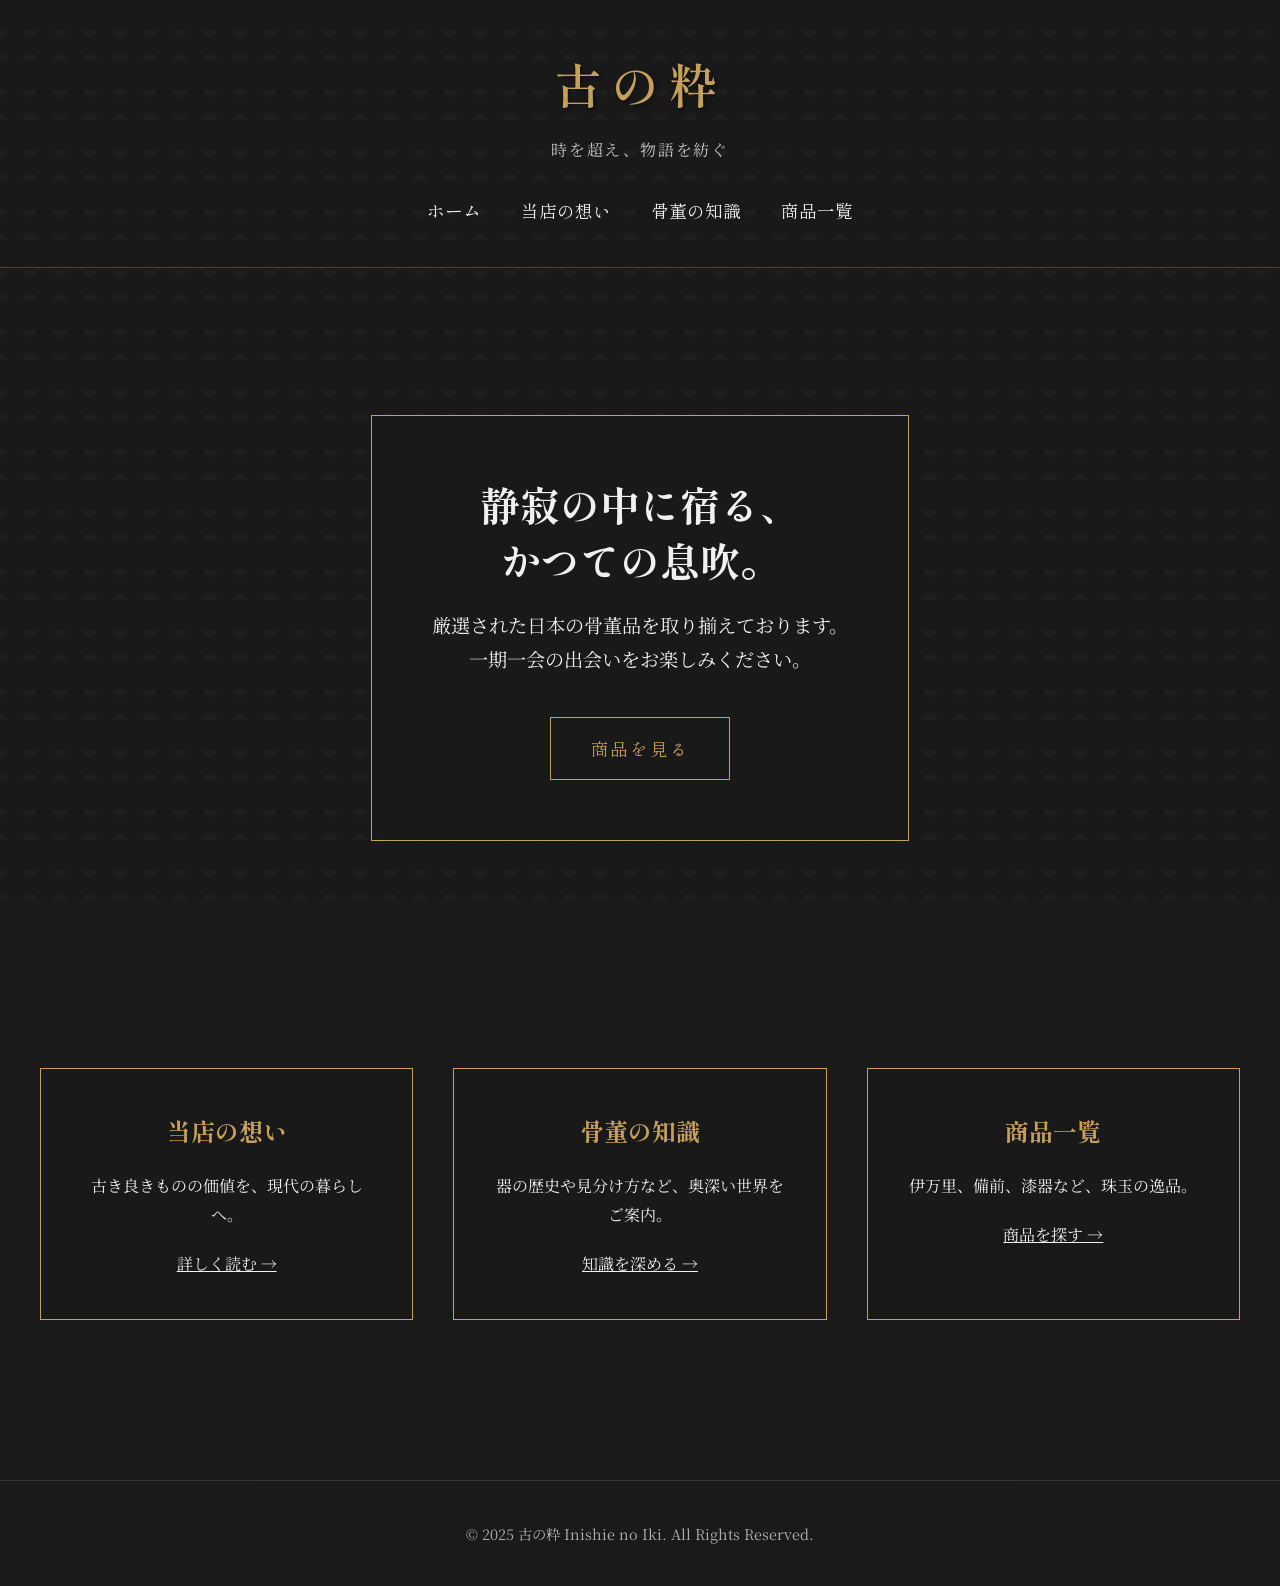
<file: index.html>
<!DOCTYPE html>
<html lang="ja">
<head>
    <meta charset="UTF-8">
    <meta name="viewport" content="width=device-width, initial-scale=1.0">
    <title>古の粋 - Inishie no Iki | 日本の骨董品</title>
    <link rel="stylesheet" href="style.css">
</head>
<body>

    <header>
        <div class="container">
            <h1 class="site-title">古の粋</h1>
            <p class="site-subtitle">時を超え、物語を紡ぐ</p>
            <nav>
                <ul>
                    <li><a href="index.html">ホーム</a></li>
                    <li><a href="brand.html">当店の想い</a></li>
                    <li><a href="knowledge.html">骨董の知識</a></li>
                    <li><a href="products.html">商品一覧</a></li>
                </ul>
            </nav>
        </div>
    </header>

    <main>
        <section class="hero">
            <div class="hero-content">
                <h2>静寂の中に宿る、<br>かつての息吹。</h2>
                <p>厳選された日本の骨董品を取り揃えております。<br>一期一会の出会いをお楽しみください。</p>
                <a href="products.html" class="btn">商品を見る</a>
            </div>
        </section>

        <section class="container" style="padding: 80px 0; text-align: center;">
            <div style="display: grid; grid-template-columns: repeat(auto-fit, minmax(300px, 1fr)); gap: 40px;">
                <div style="border: 1px solid var(--color-accent); padding: 40px; background: rgba(26, 26, 26, 0.6);">
                    <h3 style="font-family: var(--font-main); font-size: 1.5rem; color: var(--color-accent); margin-bottom: 20px;">当店の想い</h3>
                    <p style="margin-bottom: 20px;">古き良きものの価値を、現代の暮らしへ。</p>
                    <a href="brand.html" style="text-decoration: underline;">詳しく読む &rarr;</a>
                </div>
                <div style="border: 1px solid var(--color-accent); padding: 40px; background: rgba(26, 26, 26, 0.6);">
                    <h3 style="font-family: var(--font-main); font-size: 1.5rem; color: var(--color-accent); margin-bottom: 20px;">骨董の知識</h3>
                    <p style="margin-bottom: 20px;">器の歴史や見分け方など、奥深い世界をご案内。</p>
                    <a href="knowledge.html" style="text-decoration: underline;">知識を深める &rarr;</a>
                </div>
                <div style="border: 1px solid var(--color-accent); padding: 40px; background: rgba(26, 26, 26, 0.6);">
                    <h3 style="font-family: var(--font-main); font-size: 1.5rem; color: var(--color-accent); margin-bottom: 20px;">商品一覧</h3>
                    <p style="margin-bottom: 20px;">伊万里、備前、漆器など、珠玉の逸品。</p>
                    <a href="products.html" style="text-decoration: underline;">商品を探す &rarr;</a>
                </div>
            </div>
        </section>
    </main>

    <footer>
        <div class="container">
            <p>&copy; 2025 古の粋 Inishie no Iki. All Rights Reserved.</p>
        </div>
    </footer>

</body>
</html>
</file>
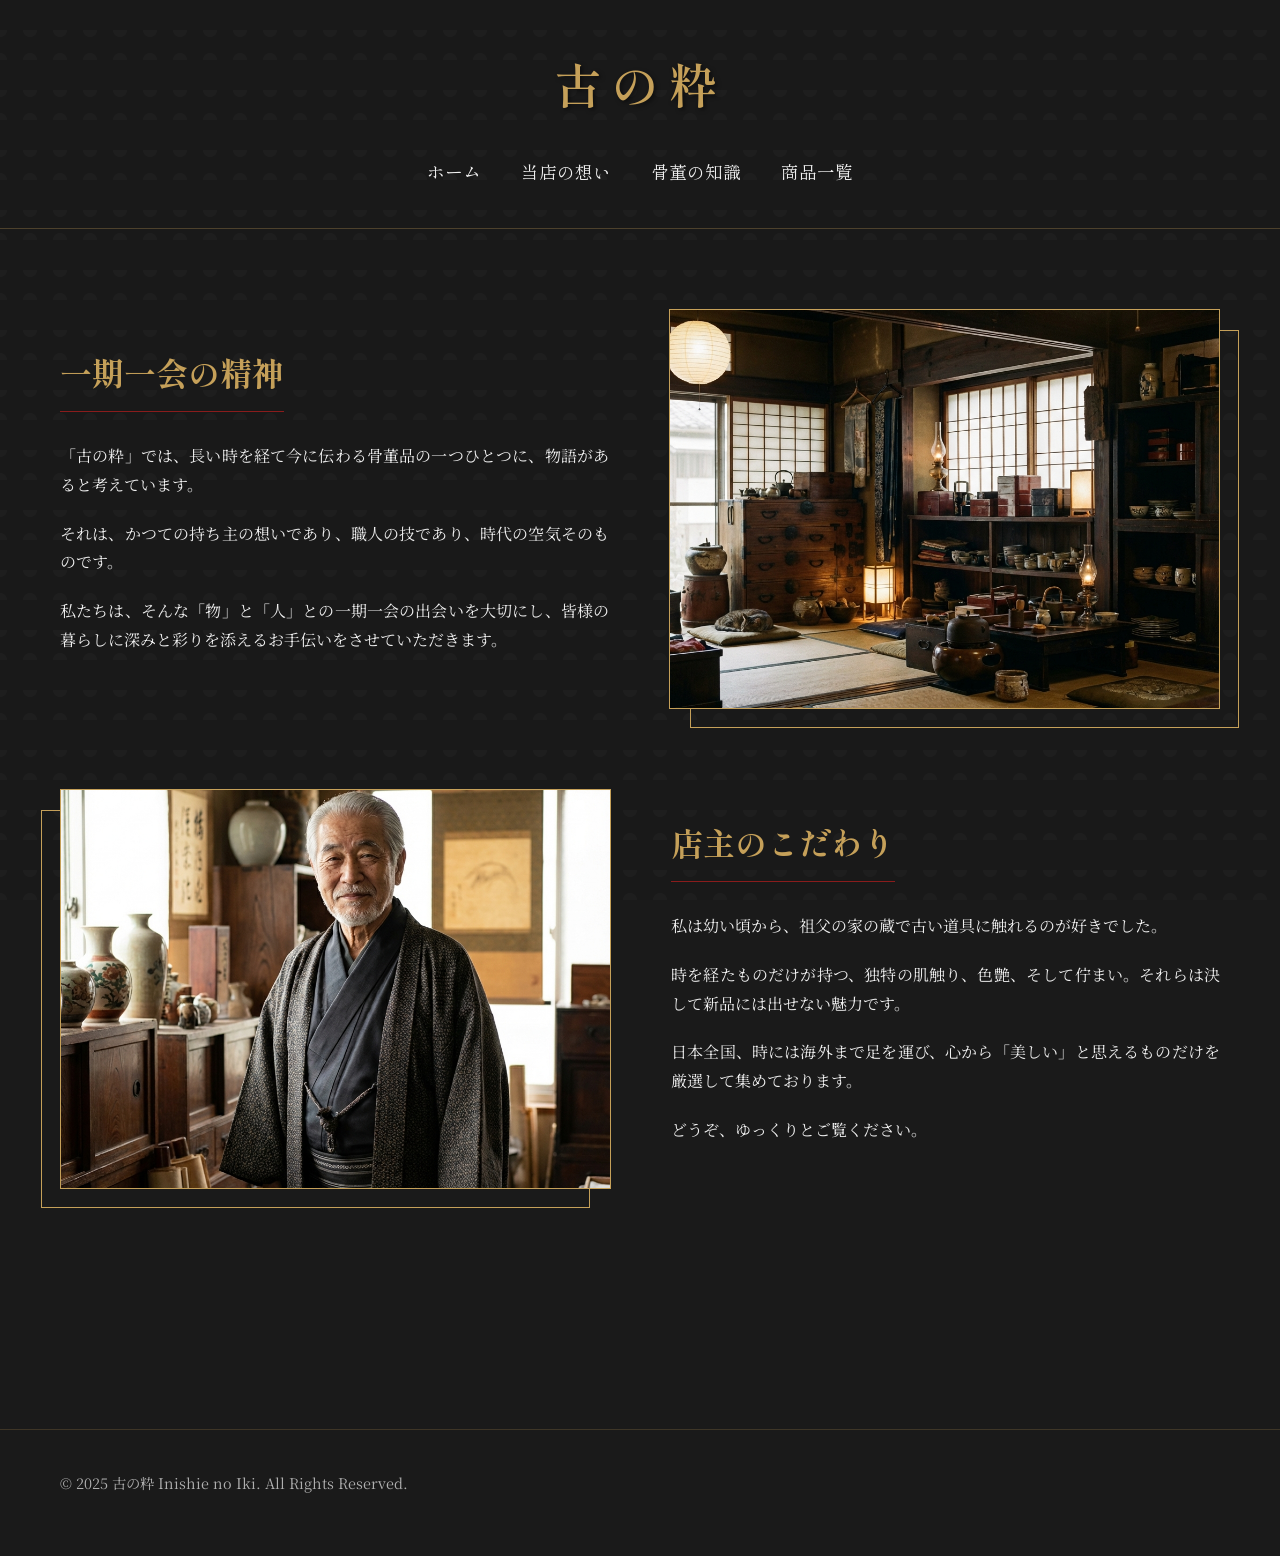
<file: brand.html>
<!DOCTYPE html>
<html lang="ja">

<head>
    <meta charset="UTF-8">
    <meta name="viewport" content="width=device-width, initial-scale=1.0">
    <title>当店の想い - 古の粋</title>
    <link rel="stylesheet" href="style.css">
    <style>
        .brand-section {
            display: flex;
            align-items: center;
            gap: 60px;
            margin-bottom: 80px;
        }

        .brand-section:nth-child(even) {
            flex-direction: row-reverse;
        }

        .brand-text {
            flex: 1;
        }

        .brand-image {
            flex: 1;
            height: 400px;
            background-color: #333;
            /* Placeholder */
            border: 1px solid var(--color-accent);
            position: relative;
        }

        .brand-image img {
            width: 100%;
            height: 100%;
            object-fit: cover;
            display: block;
        }

        .brand-image::after {
            content: '';
            position: absolute;
            top: 20px;
            left: 20px;
            right: -20px;
            bottom: -20px;
            border: 1px solid var(--color-accent);
            z-index: -1;
        }

        .brand-section:nth-child(even) .brand-image::after {
            left: -20px;
            right: 20px;
        }

        h2 {
            font-family: var(--font-main);
            font-size: 2rem;
            color: var(--color-accent);
            margin-bottom: 30px;
            border-bottom: 1px solid var(--color-accent-deep);
            display: inline-block;
            padding-bottom: 10px;
        }

        p {
            margin-bottom: 20px;
            text-align: justify;
        }
    </style>
</head>

<body>

    <header>
        <div class="container">
            <h1 class="site-title">古の粋</h1>
            <nav>
                <ul>
                    <li><a href="index.html">ホーム</a></li>
                    <li><a href="brand.html" class="active">当店の想い</a></li>
                    <li><a href="knowledge.html">骨董の知識</a></li>
                    <li><a href="products.html">商品一覧</a></li>
                </ul>
            </nav>
        </div>
    </header>

    <main class="container" style="padding: 80px 20px;">

        <section class="brand-section">
            <div class="brand-text">
                <h2>一期一会の精神</h2>
                <p>「古の粋」では、長い時を経て今に伝わる骨董品の一つひとつに、物語があると考えています。</p>
                <p>それは、かつての持ち主の想いであり、職人の技であり、時代の空気そのものです。</p>
                <p>私たちは、そんな「物」と「人」との一期一会の出会いを大切にし、皆様の暮らしに深みと彩りを添えるお手伝いをさせていただきます。</p>
            </div>
            <div class="brand-image">
                <img src="assets/store.png" alt="店内の様子">
            </div>
        </section>

        <section class="brand-section">
            <div class="brand-text">
                <h2>店主のこだわり</h2>
                <p>私は幼い頃から、祖父の家の蔵で古い道具に触れるのが好きでした。</p>
                <p>時を経たものだけが持つ、独特の肌触り、色艶、そして佇まい。それらは決して新品には出せない魅力です。</p>
                <p>日本全国、時には海外まで足を運び、心から「美しい」と思えるものだけを厳選して集めております。</p>
                <p>どうぞ、ゆっくりとご覧ください。</p>
            </div>
            <div class="brand-image">
                <img src="assets/owner.png" alt="店主のポートレート">
            </div>
        </section>

    </main>

    <footer>
        <div class="container">
            <p>&copy; 2025 古の粋 Inishie no Iki. All Rights Reserved.</p>
        </div>
    </footer>

</body>

</html>
</file>
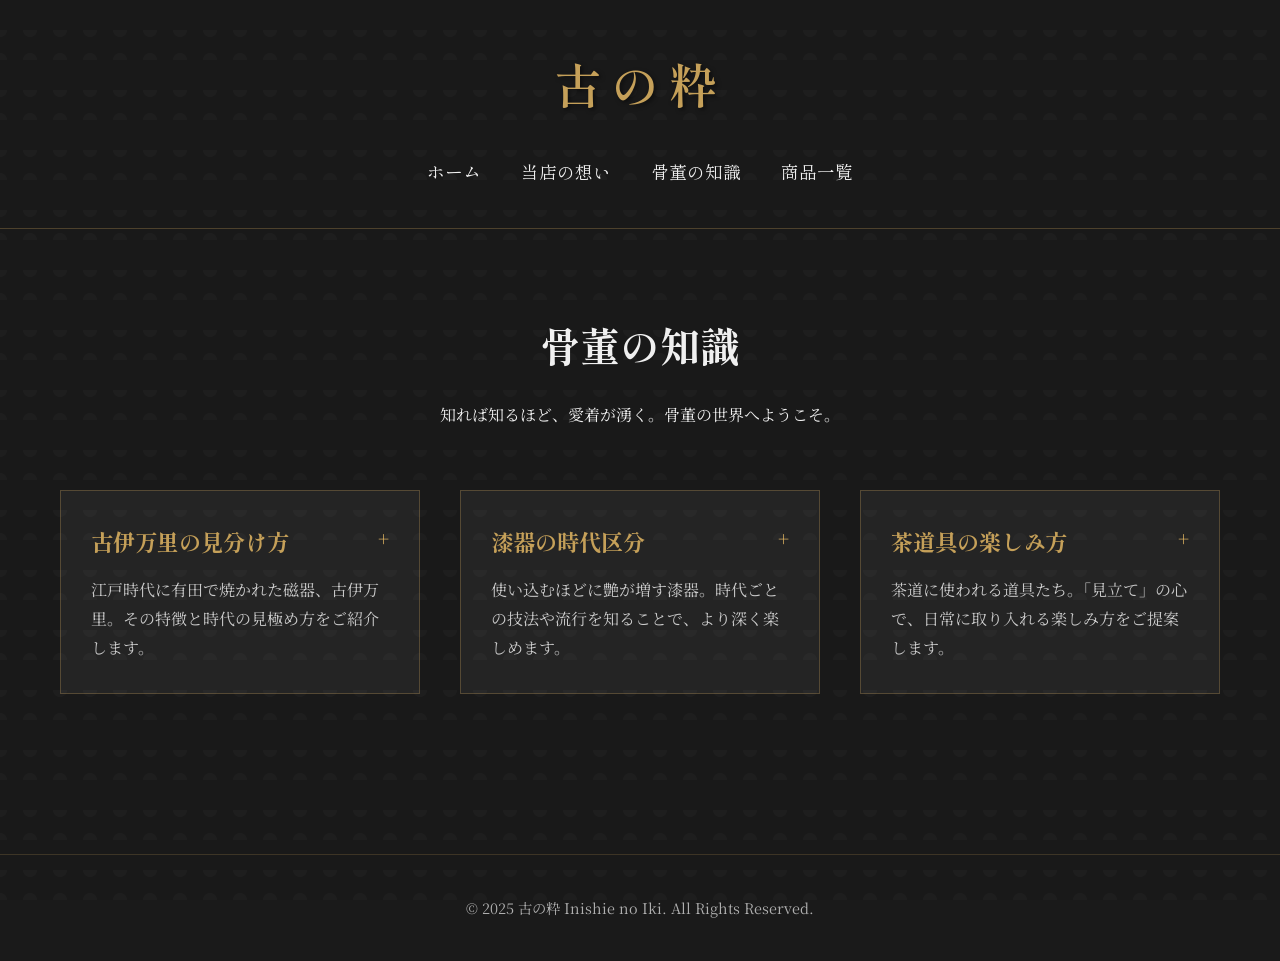
<file: knowledge.html>
<!DOCTYPE html>
<html lang="ja">

<head>
    <meta charset="UTF-8">
    <meta name="viewport" content="width=device-width, initial-scale=1.0">
    <title>骨董の知識 - 古の粋</title>
    <link rel="stylesheet" href="style.css">
    <style>
        .knowledge-grid {
            display: grid;
            grid-template-columns: repeat(auto-fit, minmax(300px, 1fr));
            gap: 40px;
            margin-top: 60px;
        }

        .knowledge-card {
            background: rgba(255, 255, 255, 0.05);
            border: 1px solid rgba(197, 160, 89, 0.3);
            padding: 30px;
            cursor: pointer;
            transition: all 0.3s ease;
            position: relative;
            overflow: hidden;
        }

        .knowledge-card:hover {
            background: rgba(255, 255, 255, 0.1);
            border-color: var(--color-accent);
            transform: translateY(-5px);
        }

        .knowledge-card h3 {
            font-family: var(--font-main);
            color: var(--color-accent);
            margin-bottom: 15px;
            font-size: 1.4rem;
        }

        .knowledge-card .summary {
            font-size: 1rem;
            color: #ccc;
        }

        .knowledge-card .details {
            max-height: 0;
            overflow: hidden;
            transition: max-height 0.5s ease, opacity 0.5s ease;
            opacity: 0;
            margin-top: 0;
        }

        .knowledge-card.active .details {
            max-height: 500px;
            /* Arbitrary large height */
            opacity: 1;
            margin-top: 20px;
            padding-top: 20px;
            border-top: 1px dashed rgba(197, 160, 89, 0.3);
        }

        .toggle-icon {
            position: absolute;
            top: 30px;
            right: 30px;
            color: var(--color-accent);
            font-size: 1.2rem;
            transition: transform 0.3s ease;
        }

        .knowledge-card.active .toggle-icon {
            transform: rotate(45deg);
        }
    </style>
</head>

<body>

    <header>
        <div class="container">
            <h1 class="site-title">古の粋</h1>
            <nav>
                <ul>
                    <li><a href="index.html">ホーム</a></li>
                    <li><a href="brand.html">当店の想い</a></li>
                    <li><a href="knowledge.html" class="active">骨董の知識</a></li>
                    <li><a href="products.html">商品一覧</a></li>
                </ul>
            </nav>
        </div>
    </header>

    <main class="container" style="padding: 80px 20px;">
        <h2 style="text-align: center; font-family: var(--font-main); font-size: 2.5rem; margin-bottom: 20px;">骨董の知識
        </h2>
        <p style="text-align: center; margin-bottom: 60px;">知れば知るほど、愛着が湧く。骨董の世界へようこそ。</p>

        <div class="knowledge-grid">
            <!-- Card 1 -->
            <div class="knowledge-card" onclick="toggleCard(this)">
                <div class="toggle-icon">+</div>
                <h3>古伊万里の見分け方</h3>
                <p class="summary">江戸時代に有田で焼かれた磁器、古伊万里。その特徴と時代の見極め方をご紹介します。</p>
                <div class="details">
                    <p>古伊万里は、江戸時代に肥前国（現在の佐賀県・長崎県）で生産された磁器の総称です。</p>
                    <br>
                    <p><strong>初期伊万里（1610年代〜1650年代）</strong>：素地が厚く、染付の発色が不安定で、素朴な味わいがあります。</p>
                    <p><strong>柿右衛門様式（1640年代〜）</strong>：乳白色の素地（濁手）に、赤・黄・緑・青などの色絵が施された優美なスタイル。</p>
                    <p><strong>金襴手（1680年代〜）</strong>：染付に赤や金をふんだんに使った豪華絢爛な様式。輸出用として人気を博しました。</p>
                    <br>
                    <p>高台（器の底）の砂付着や、釉薬の溜まり具合なども鑑定のポイントになります。</p>
                </div>
            </div>

            <!-- Card 2 -->
            <div class="knowledge-card" onclick="toggleCard(this)">
                <div class="toggle-icon">+</div>
                <h3>漆器の時代区分</h3>
                <p class="summary">使い込むほどに艶が増す漆器。時代ごとの技法や流行を知ることで、より深く楽しめます。</p>
                <div class="details">
                    <p>日本の漆器は、縄文時代から続く長い歴史を持ちます。</p>
                    <br>
                    <p><strong>桃山時代</strong>：高台寺蒔絵に代表される、平蒔絵を主体とした華やかで斬新なデザインが特徴。</p>
                    <p><strong>江戸時代</strong>：技術が成熟し、印籠や根付などの細密工芸が発達しました。各藩で産業として奨励され、多様な産地が形成されました。</p>
                    <p><strong>明治時代</strong>：政府の輸出振興策により、超絶技巧を駆使した精緻な作品が作られ、海外で高く評価されました。</p>
                    <br>
                    <p>古い漆器は、経年による「透け」や「断文（ひび割れ）」も味わいの一つとして愛でられます。</p>
                </div>
            </div>

            <!-- Card 3 -->
            <div class="knowledge-card" onclick="toggleCard(this)">
                <div class="toggle-icon">+</div>
                <h3>茶道具の楽しみ方</h3>
                <p class="summary">茶道に使われる道具たち。「見立て」の心で、日常に取り入れる楽しみ方をご提案します。</p>
                <div class="details">
                    <p>茶道具は、本来の用途以外にも自由に楽しむことができます。</p>
                    <br>
                    <p><strong>抹茶碗</strong>：小鉢として料理を盛ったり、カフェオレボウルとして使ったり。</p>
                    <p><strong>水指</strong>：花器として季節の花を活けたり、ワインクーラーとして使うのも粋です。</p>
                    <p><strong>香合</strong>：アクセサリーケースや、薬味入れとして食卓に。</p>
                    <br>
                    <p>形式にとらわれず、自分の感性で「見立て」て使うことこそ、現代における骨董の醍醐味と言えるでしょう。</p>
                </div>
            </div>
        </div>
    </main>

    <footer>
        <div class="container">
            <p>&copy; 2025 古の粋 Inishie no Iki. All Rights Reserved.</p>
        </div>
    </footer>

    <script src="script.js"></script>
</body>

</html>
</file>
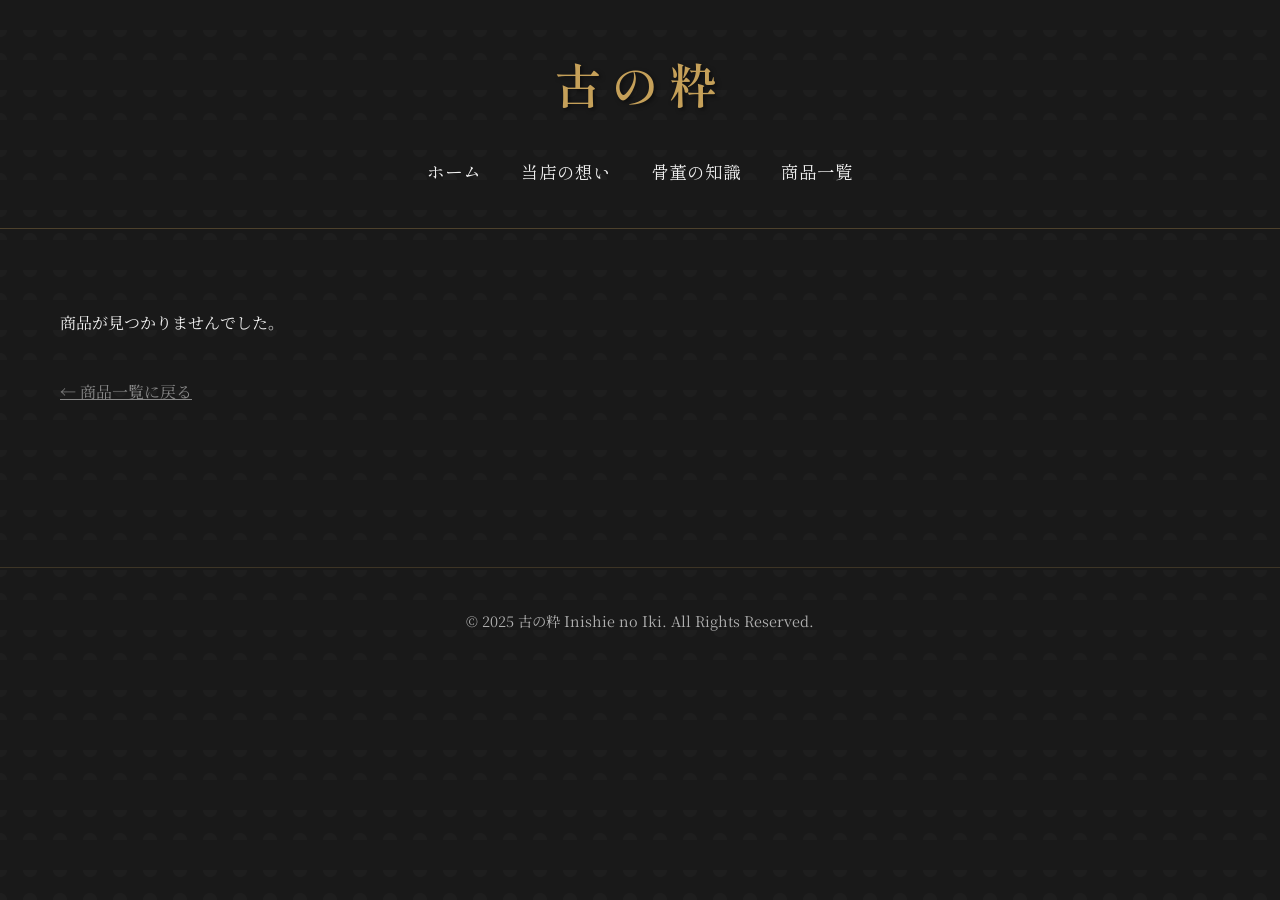
<file: product-detail.html>
<!DOCTYPE html>
<html lang="ja">

<head>
    <meta charset="UTF-8">
    <meta name="viewport" content="width=device-width, initial-scale=1.0">
    <title>商品詳細 - 古の粋</title>
    <link rel="stylesheet" href="style.css">
    <style>
        .product-detail {
            display: flex;
            gap: 60px;
            margin-top: 60px;
            align-items: flex-start;
        }

        @media (max-width: 768px) {
            .product-detail {
                flex-direction: column;
            }
        }

        .detail-image {
            flex: 1;
            width: 100%;
            border: 1px solid var(--color-accent);
            padding: 10px;
            background: rgba(255, 255, 255, 0.02);
        }

        .detail-image img {
            width: 100%;
            display: block;
        }

        .detail-info {
            flex: 1;
        }

        .detail-name {
            font-family: var(--font-main);
            font-size: 2rem;
            color: var(--color-accent);
            margin-bottom: 20px;
        }

        .detail-price {
            font-size: 1.5rem;
            margin-bottom: 30px;
            display: block;
        }

        .detail-desc {
            margin-bottom: 40px;
            line-height: 2;
            color: #ddd;
        }

        .back-link {
            display: inline-block;
            margin-top: 40px;
            color: #888;
            text-decoration: underline;
        }
    </style>
</head>

<body>

    <header>
        <div class="container">
            <h1 class="site-title">古の粋</h1>
            <nav>
                <ul>
                    <li><a href="index.html">ホーム</a></li>
                    <li><a href="brand.html">当店の想い</a></li>
                    <li><a href="knowledge.html">骨董の知識</a></li>
                    <li><a href="products.html">商品一覧</a></li>
                </ul>
            </nav>
        </div>
    </header>

    <main class="container" style="padding: 80px 20px;">
        <div id="detail-container">
            <!-- Content injected by JS -->
        </div>
        <a href="products.html" class="back-link">&larr; 商品一覧に戻る</a>
    </main>

    <footer>
        <div class="container">
            <p>&copy; 2025 古の粋 Inishie no Iki. All Rights Reserved.</p>
        </div>
    </footer>

    <script src="script.js"></script>
    <script>
        const params = new URLSearchParams(window.location.search);
        const id = parseInt(params.get('id'));
        const product = products.find(p => p.id === id);
        const container = document.getElementById('detail-container');

        if (product) {
            container.innerHTML = `
                <div class="product-detail">
                    <div class="detail-image">
                        <img src="${product.image}" alt="${product.name}">
                    </div>
                    <div class="detail-info">
                        <h2 class="detail-name">${product.name}</h2>
                        <span class="detail-price">¥${product.price.toLocaleString()}</span>
                        <div class="detail-desc">
                            <p>${product.description}</p>
                            <br>
                            <p>サイズ: ${product.size || '不明'}</p>
                            <p>時代: ${product.era || '不明'}</p>
                        </div>
                        <button class="btn" onclick="alert('申し訳ありません。現在オンラインでの購入は準備中です。店舗までお問い合わせください。')">購入について問い合わせる</button>
                    </div>
                </div>
            `;
        } else {
            container.innerHTML = '<p>商品が見つかりませんでした。</p>';
        }
    </script>
</body>

</html>
</file>
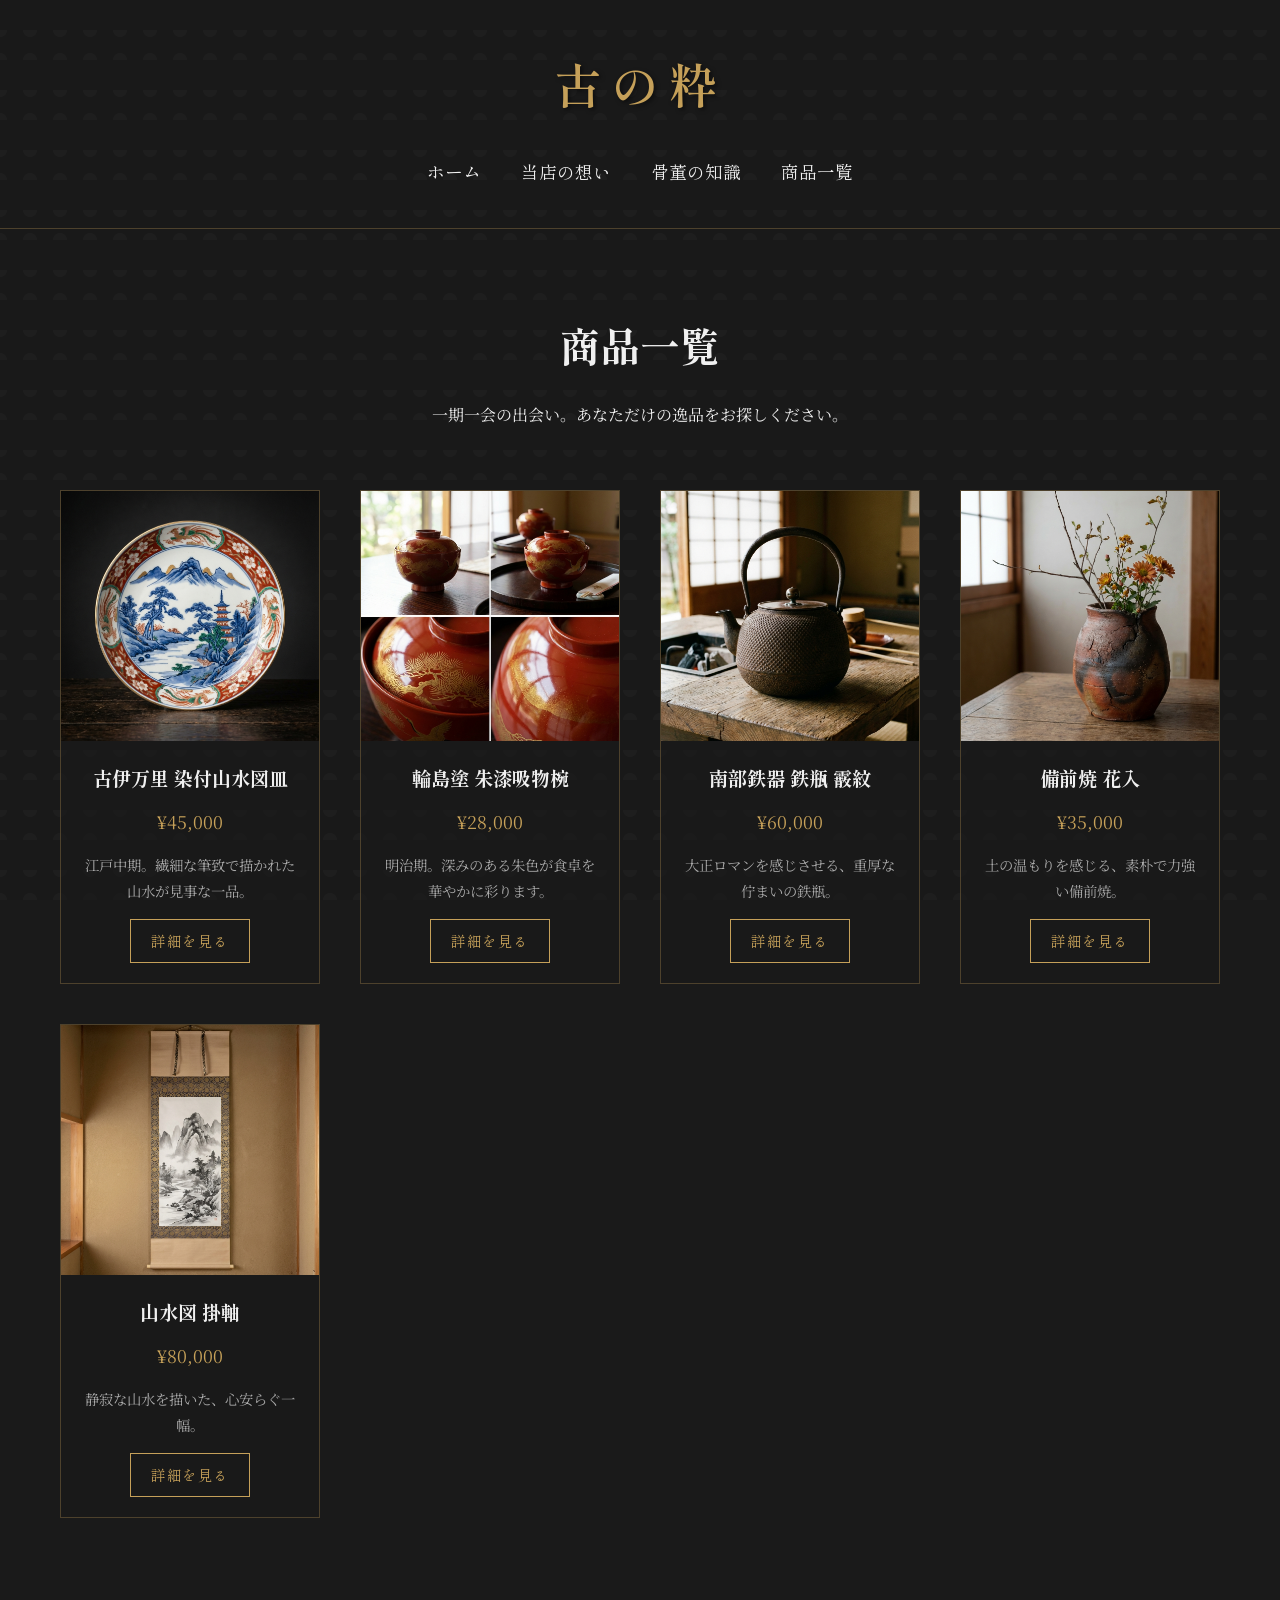
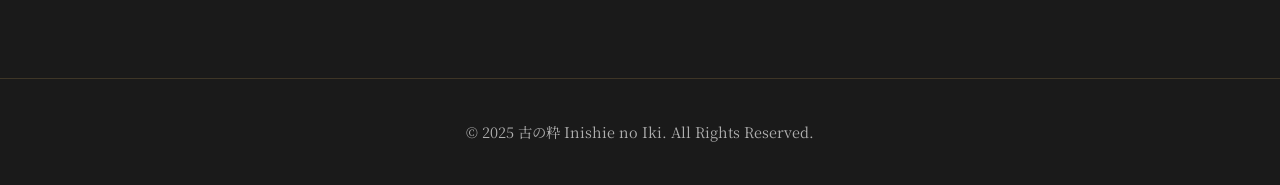
<file: products.html>
<!DOCTYPE html>
<html lang="ja">

<head>
    <meta charset="UTF-8">
    <meta name="viewport" content="width=device-width, initial-scale=1.0">
    <title>商品一覧 - 古の粋</title>
    <link rel="stylesheet" href="style.css">
    <style>
        .product-grid {
            display: grid;
            grid-template-columns: repeat(auto-fill, minmax(250px, 1fr));
            gap: 40px;
            margin-top: 60px;
        }

        .product-card {
            border: 1px solid rgba(197, 160, 89, 0.3);
            background: rgba(26, 26, 26, 0.6);
            transition: all 0.3s ease;
        }

        .product-card:hover {
            border-color: var(--color-accent);
            transform: translateY(-5px);
        }

        .product-image {
            width: 100%;
            height: 250px;
            object-fit: cover;
            display: block;
            background-color: #333;
        }

        .product-info {
            padding: 20px;
            text-align: center;
        }

        .product-name {
            font-family: var(--font-main);
            font-size: 1.2rem;
            margin-bottom: 10px;
            color: var(--color-text);
        }

        .product-price {
            color: var(--color-accent);
            font-size: 1.1rem;
            margin-bottom: 15px;
            display: block;
        }

        .btn-sm {
            padding: 8px 20px;
            font-size: 0.9rem;
        }
    </style>
</head>

<body>

    <header>
        <div class="container">
            <h1 class="site-title">古の粋</h1>
            <nav>
                <ul>
                    <li><a href="index.html">ホーム</a></li>
                    <li><a href="brand.html">当店の想い</a></li>
                    <li><a href="knowledge.html">骨董の知識</a></li>
                    <li><a href="products.html" class="active">商品一覧</a></li>
                </ul>
            </nav>
        </div>
    </header>

    <main class="container" style="padding: 80px 20px;">
        <h2 style="text-align: center; font-family: var(--font-main); font-size: 2.5rem; margin-bottom: 20px;">商品一覧</h2>
        <p style="text-align: center; margin-bottom: 60px;">一期一会の出会い。あなただけの逸品をお探しください。</p>

        <div class="product-grid" id="product-list">
            <!-- Products will be injected by JS -->
        </div>
    </main>

    <footer>
        <div class="container">
            <p>&copy; 2025 古の粋 Inishie no Iki. All Rights Reserved.</p>
        </div>
    </footer>

    <script src="script.js"></script>
    <script>
        // Render products
        const productList = document.getElementById('product-list');
        products.forEach(p => {
            const card = document.createElement('div');
            card.className = 'product-card';
            card.innerHTML = `
                <img src="${p.image}" alt="${p.name}" class="product-image">
                <div class="product-info">
                    <h3 class="product-name">${p.name}</h3>
                    <span class="product-price">¥${p.price.toLocaleString()}</span>
                    <p style="font-size: 0.9rem; margin-bottom: 15px; color: #aaa;">${p.shortDesc}</p>
                    <a href="product-detail.html?id=${p.id}" class="btn btn-sm">詳細を見る</a>
                </div>
            `;
            productList.appendChild(card);
        });
    </script>
</body>

</html>
</file>
<file: style.css>
@import url('https://fonts.googleapis.com/css2?family=Noto+Serif+JP:wght@300;500;700&family=Shippori+Mincho:wght@400;600&display=swap');

:root {
    --color-bg: #1a1a1a; /* Dark Ink */
    --color-text: #f0f0f0; /* Off-white */
    --color-accent: #c5a059; /* Matte Gold */
    --color-accent-deep: #8a1c1c; /* Deep Red */
    --font-main: 'Shippori Mincho', serif;
    --font-body: 'Noto Serif JP', serif;
}

* {
    box-sizing: border-box;
    margin: 0;
    padding: 0;
}

body {
    background-color: var(--color-bg);
    color: var(--color-text);
    font-family: var(--font-body);
    line-height: 1.8;
    overflow-x: hidden;
}

/* Kimono Pattern Background (Seigaiha - Blue Ocean Waves, adapted to dark theme) */
body::before {
    content: "";
    position: fixed;
    top: 0;
    left: 0;
    width: 100%;
    height: 100%;
    z-index: -1;
    background-color: #1a1a1a;
    background-image: 
        radial-gradient(circle at 50% 100%, #2a2a2a 10%, transparent 11%),
        radial-gradient(circle at 50% 0%, #2a2a2a 10%, transparent 11%),
        radial-gradient(circle at 50% 100%, #2a2a2a 10%, transparent 11%),
        radial-gradient(circle at 50% 0%, #2a2a2a 10%, transparent 11%);
    background-size: 60px 60px;
    background-position: 0 0, 30px 30px, 30px 0, 0 30px;
    opacity: 0.3; /* Subtle texture */
    pointer-events: none;
}

/* Utility Classes */
.container {
    max-width: 1200px;
    margin: 0 auto;
    padding: 0 20px;
}

a {
    text-decoration: none;
    color: inherit;
    transition: color 0.3s ease;
}

a:hover {
    color: var(--color-accent);
}

/* Header */
header {
    padding: 40px 0;
    text-align: center;
    border-bottom: 1px solid rgba(197, 160, 89, 0.3);
    position: relative;
}

.site-title {
    font-family: var(--font-main);
    font-size: 3rem;
    font-weight: 600;
    letter-spacing: 0.2em;
    color: var(--color-accent);
    margin-bottom: 10px;
    text-shadow: 2px 2px 4px rgba(0,0,0,0.5);
}

.site-subtitle {
    font-size: 1rem;
    letter-spacing: 0.1em;
    opacity: 0.8;
}

nav ul {
    display: flex;
    justify-content: center;
    list-style: none;
    margin-top: 30px;
    gap: 40px;
}

nav a {
    font-family: var(--font-main);
    font-size: 1.1rem;
    position: relative;
    padding-bottom: 5px;
}

nav a::after {
    content: '';
    position: absolute;
    bottom: 0;
    left: 0;
    width: 0;
    height: 1px;
    background-color: var(--color-accent);
    transition: width 0.3s ease;
}

nav a:hover::after {
    width: 100%;
}

/* Hero Section */
.hero {
    height: 80vh;
    display: flex;
    align-items: center;
    justify-content: center;
    text-align: center;
    position: relative;
    overflow: hidden;
}

.hero-content {
    z-index: 1;
    padding: 60px;
    border: 1px solid var(--color-accent);
    background: rgba(26, 26, 26, 0.8);
    backdrop-filter: blur(5px);
    max-width: 800px;
}

.hero h2 {
    font-family: var(--font-main);
    font-size: 2.5rem;
    margin-bottom: 20px;
    line-height: 1.4;
}

.hero p {
    font-size: 1.2rem;
    margin-bottom: 40px;
}

.btn {
    display: inline-block;
    padding: 15px 40px;
    border: 1px solid var(--color-accent);
    color: var(--color-accent);
    font-family: var(--font-main);
    font-size: 1.1rem;
    letter-spacing: 0.1em;
    transition: all 0.3s ease;
    background: transparent;
    cursor: pointer;
}

.btn:hover {
    background-color: var(--color-accent);
    color: var(--color-bg);
}

/* Footer */
footer {
    text-align: center;
    padding: 40px 0;
    border-top: 1px solid rgba(197, 160, 89, 0.3);
    margin-top: 80px;
    font-size: 0.9rem;
    opacity: 0.7;
}
</file>
